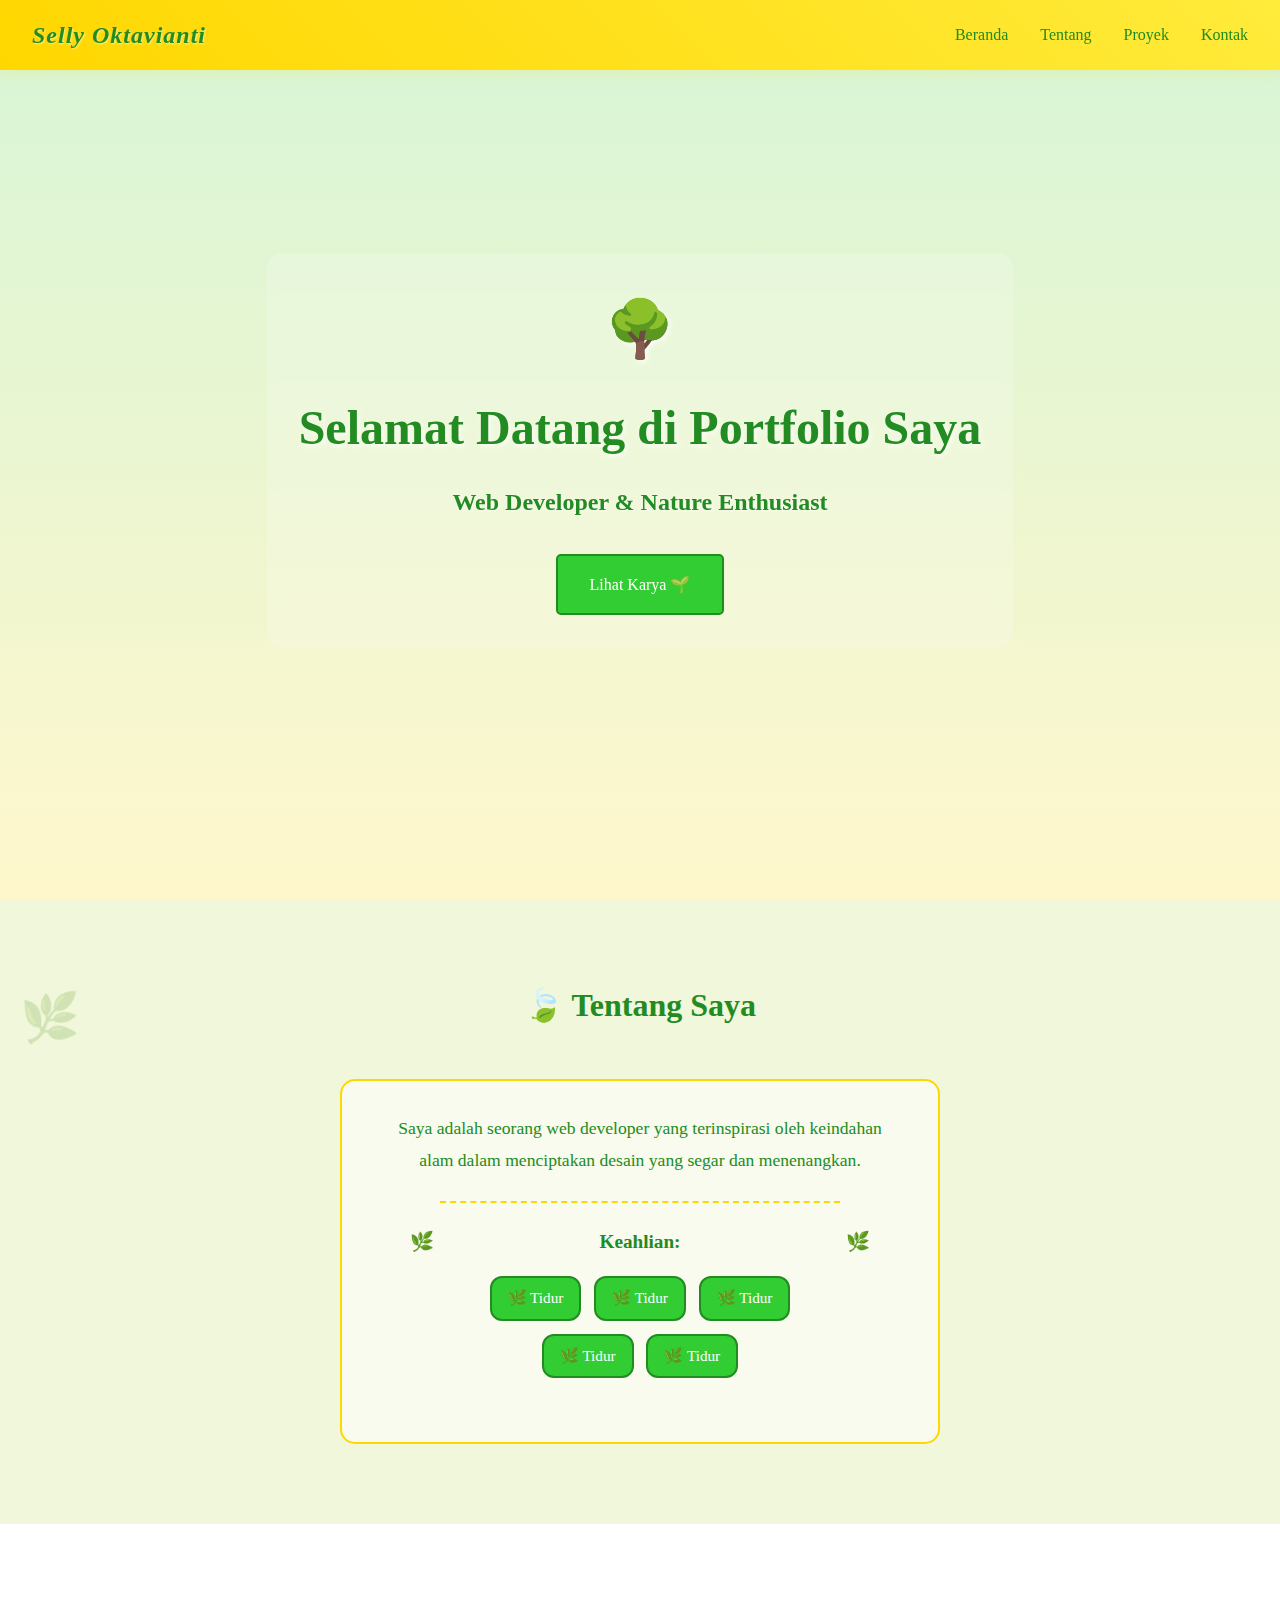
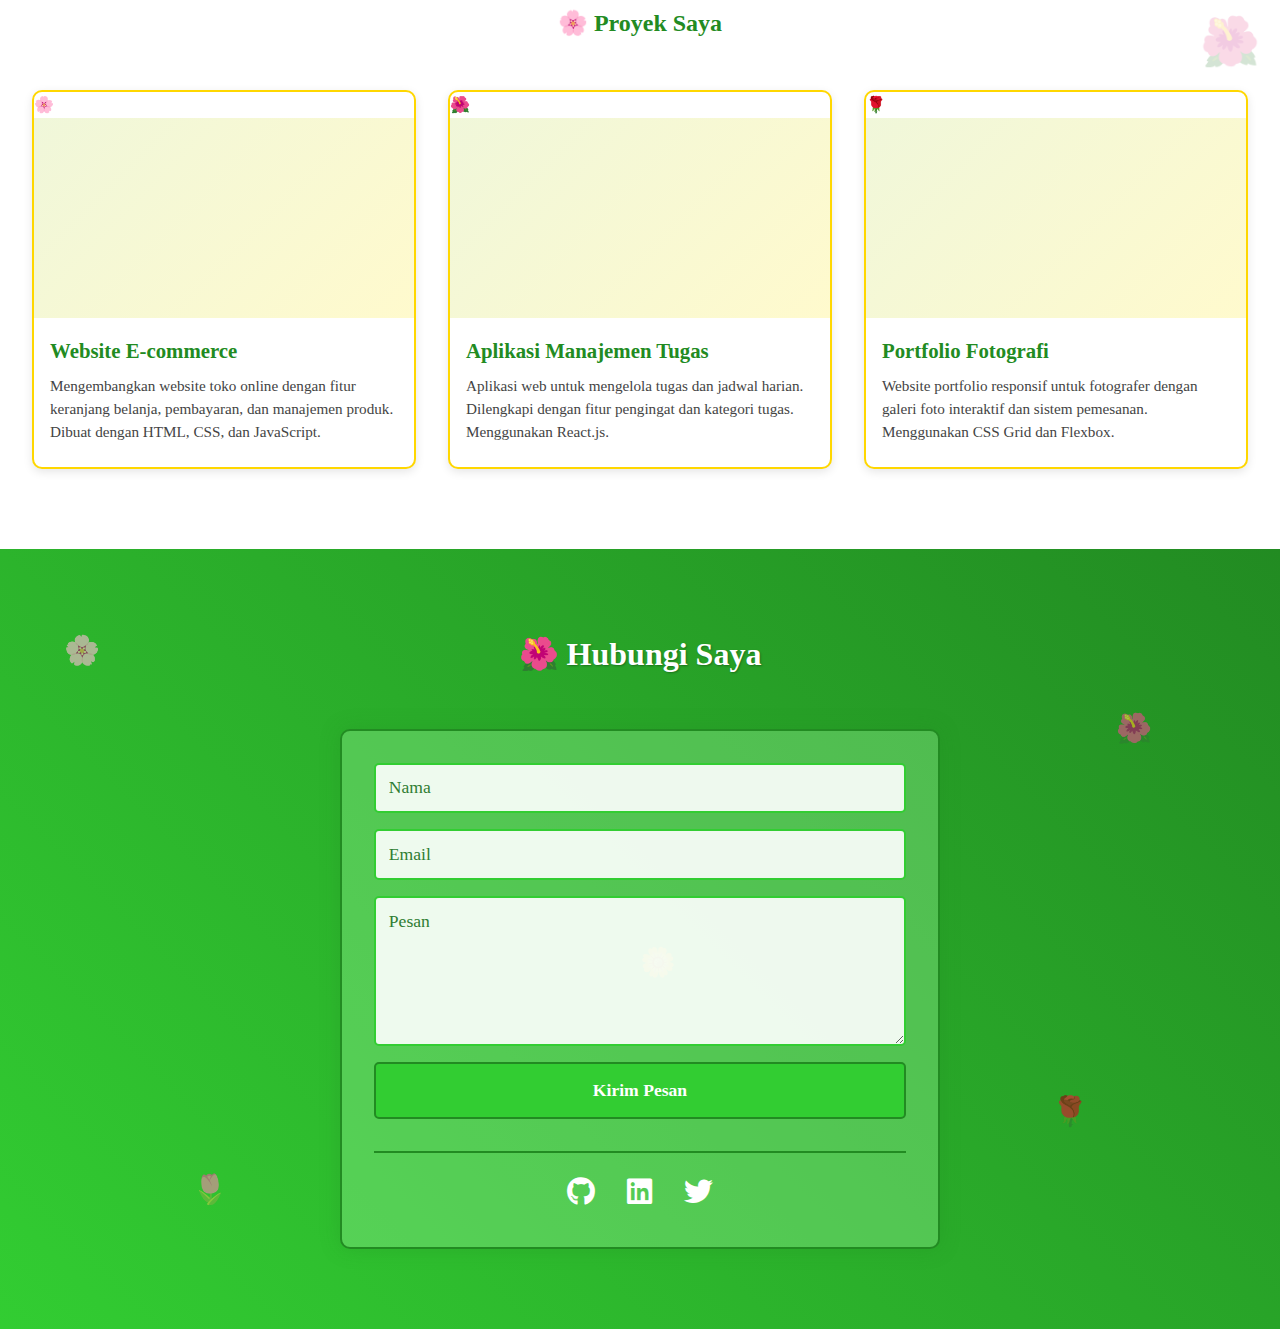
<file: index.html>
<!DOCTYPE html>
<html lang="en">
<head>
    <meta charset="UTF-8">
    <meta name="viewport" content="width=device-width, initial-scale=1.0">
    <title>Portfolio Saya</title>
    <link rel="stylesheet" href="style.css">
    <link rel="stylesheet" href="https://cdnjs.cloudflare.com/ajax/libs/font-awesome/6.0.0/css/all.min.css">
</head>
<body>
    <!-- Navbar -->
    <nav class="navbar">
        <div class="logo">Selly Oktavianti</div>
        <ul class="nav-links">
            <li><a href="#home">Beranda</a></li>
            <li><a href="#about">Tentang</a></li>
            <li><a href="#projects">Proyek</a></li>
            <li><a href="#contact">Kontak</a></li>
        </ul>
        <div class="burger">
            <div class="line1"></div>
            <div class="line2"></div>
            <div class="line3"></div>
        </div>
    </nav>

    <!-- Hero Section -->
    <section id="home" class="hero">
        <div class="floating-flowers">
            <div class="floating-flower">🌻</div>
            <div class="floating-flower">🌸</div>
            <div class="floating-flower">🌺</div>
            <div class="floating-flower">🌼</div>
            <div class="floating-flower">🌹</div>
            <div class="floating-flower">🌷</div>
            <div class="floating-flower">🌻</div>
            <div class="floating-flower">🌸</div>
        </div>
        <div class="hero-content">
            <span class="nature-icon">🌳</span>
            <h1>Selamat Datang di Portfolio Saya</h1>
            <p>Web Developer & Nature Enthusiast</p>
            <a href="#projects" class="cta-button">Lihat Karya <span>🌱</span></a>
        </div>
    </section>

    <!-- About Section -->
    <section id="about" class="about">
        <h2><span>🍃</span> Tentang Saya</h2>
        <div class="about-content">
            <div class="about-text">
                <p>Saya adalah seorang web developer yang terinspirasi oleh keindahan alam dalam menciptakan desain yang segar dan menenangkan.</p>
                <div class="skills">
                    <h3>Keahlian:</h3>
                    <ul>
                        <li>🌿 Tidur</li>
                        <li>🌿 Tidur</li>
                        <li>🌿 Tidur</li>
                        <li>🌿 Tidur</li>
                        <li>🌿 Tidur</li>
                    </ul>
                </div>
            </div>
        </div>
    </section>

    <!-- Projects Section -->
    <section id="projects" class="projects">
        <h2><span>🌸</span> Proyek Saya</h2>
        <div class="project-grid">
            <div class="project-card">
                <div class="flower-animation">🌸</div>
                <div class="flower-background">
                    <div class="flower">🌷</div>
                    <div class="flower">🌹</div>
                    <div class="flower">🌺</div>
                    <div class="flower">🌻</div>
                    <div class="flower">🌼</div>
                </div>
                <h3>Website E-commerce</h3>
                <p>Mengembangkan website toko online dengan fitur keranjang belanja, pembayaran, dan manajemen produk. Dibuat dengan HTML, CSS, dan JavaScript.</p>
            </div>
            <div class="project-card">
                <div class="flower-animation">🌺</div>
                <div class="flower-background">
                    <div class="flower">🌸</div>
                    <div class="flower">🌺</div>
                    <div class="flower">🌻</div>
                    <div class="flower">🌼</div>
                    <div class="flower">🌷</div>
                </div>
                <h3>Aplikasi Manajemen Tugas</h3>
                <p>Aplikasi web untuk mengelola tugas dan jadwal harian. Dilengkapi dengan fitur pengingat dan kategori tugas. Menggunakan React.js.</p>
            </div>
            <div class="project-card">
                <div class="flower-animation">🌹</div>
                <div class="flower-background">
                    <div class="flower">🌼</div>
                    <div class="flower">🌷</div>
                    <div class="flower">🌸</div>
                    <div class="flower">🌺</div>
                    <div class="flower">🌻</div>
                </div>
                <h3>Portfolio Fotografi</h3>
                <p>Website portfolio responsif untuk fotografer dengan galeri foto interaktif dan sistem pemesanan. Menggunakan CSS Grid dan Flexbox.</p>
            </div>
        </div>
    </section>

    <!-- Contact Section -->
    <section id="contact" class="contact">
        <div class="contact-flowers">
            <div class="contact-flower">🌸</div>
            <div class="contact-flower">🌺</div>
            <div class="contact-flower">🌷</div>
            <div class="contact-flower">🌹</div>
            <div class="contact-flower">🌼</div>
        </div>
        <h2><span>🌺</span> Hubungi Saya</h2>
        <div class="contact-content">
            <form id="contact-form">
                <input type="text" placeholder="Nama" required>
                <input type="email" placeholder="Email" required>
                <textarea placeholder="Pesan" required></textarea>
                <button type="submit">Kirim Pesan</button>
            </form>
            <div class="social-links">
                <a href="#"><i class="fab fa-github"></i></a>
                <a href="#"><i class="fab fa-linkedin"></i></a>
                <a href="#"><i class="fab fa-twitter"></i></a>
            </div>
        </div>
    </section>

    <script src="script.js"></script>
</body>
</html>
</file>
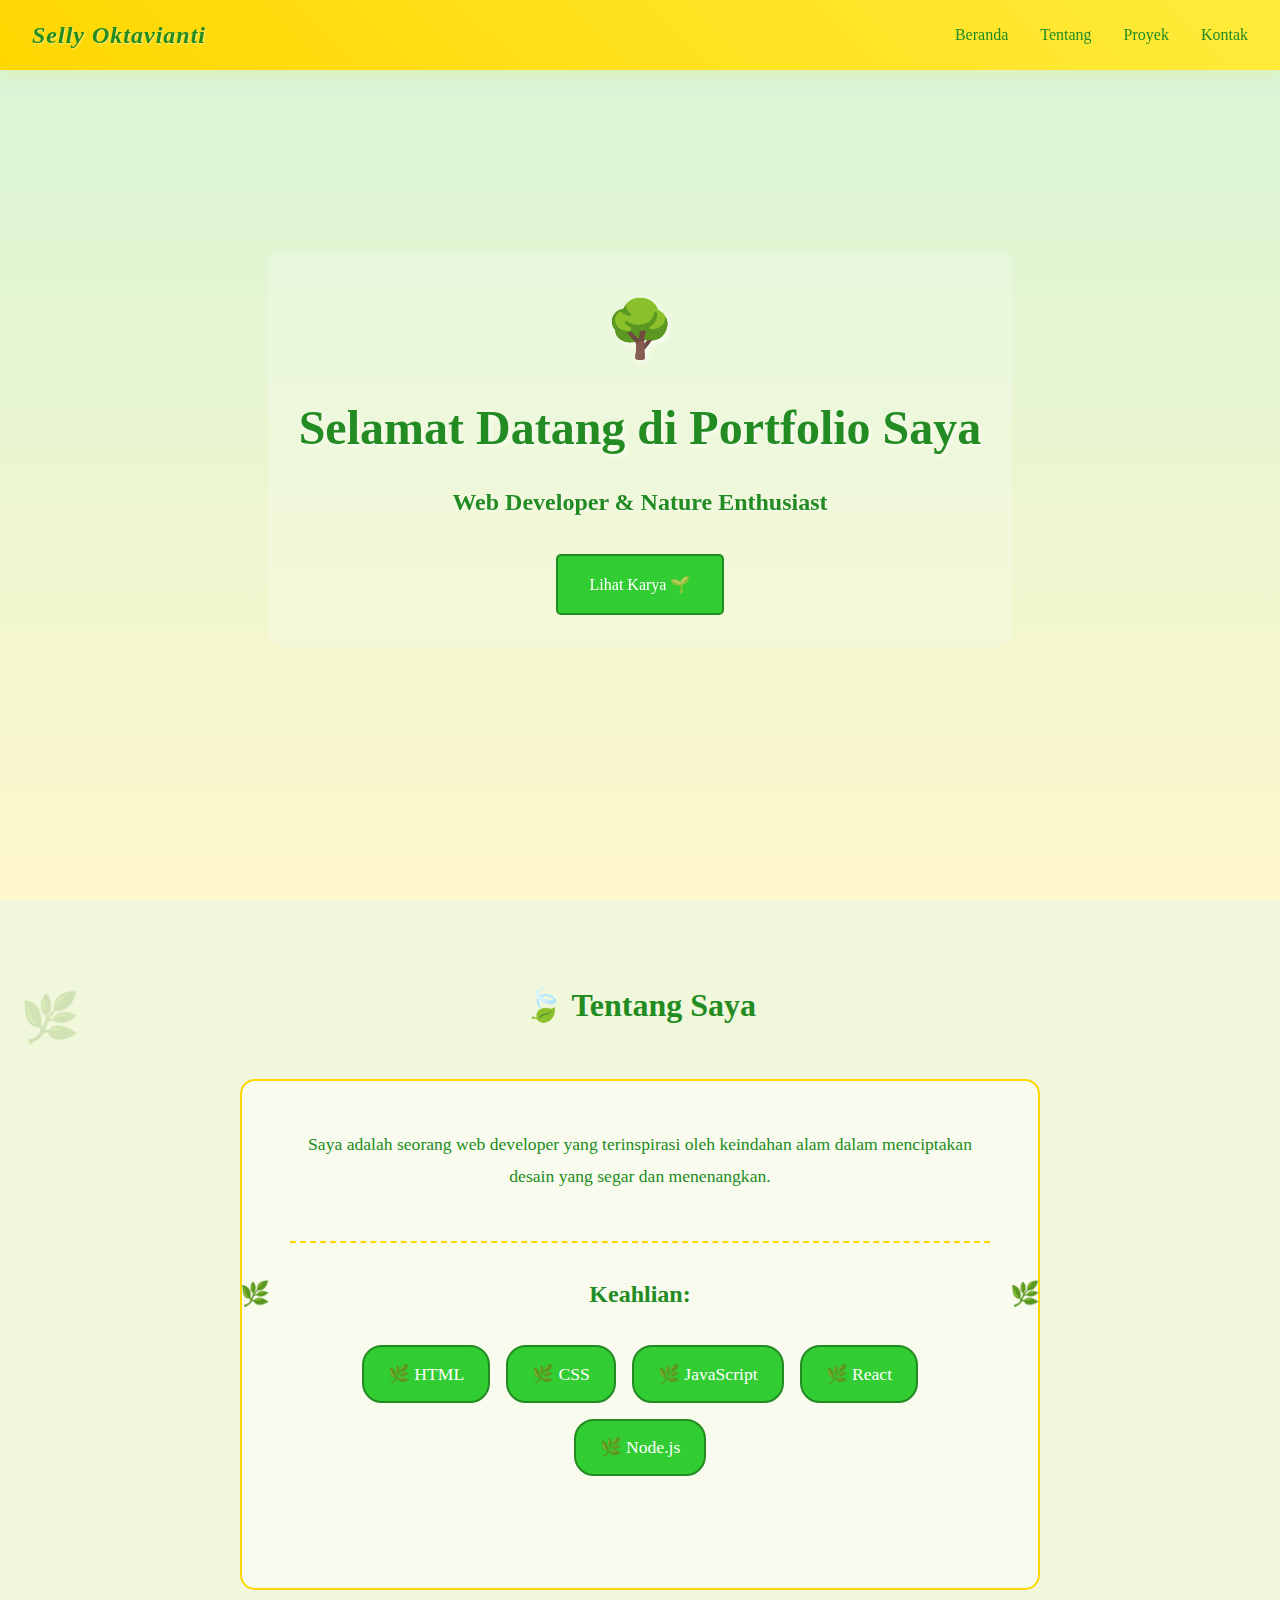
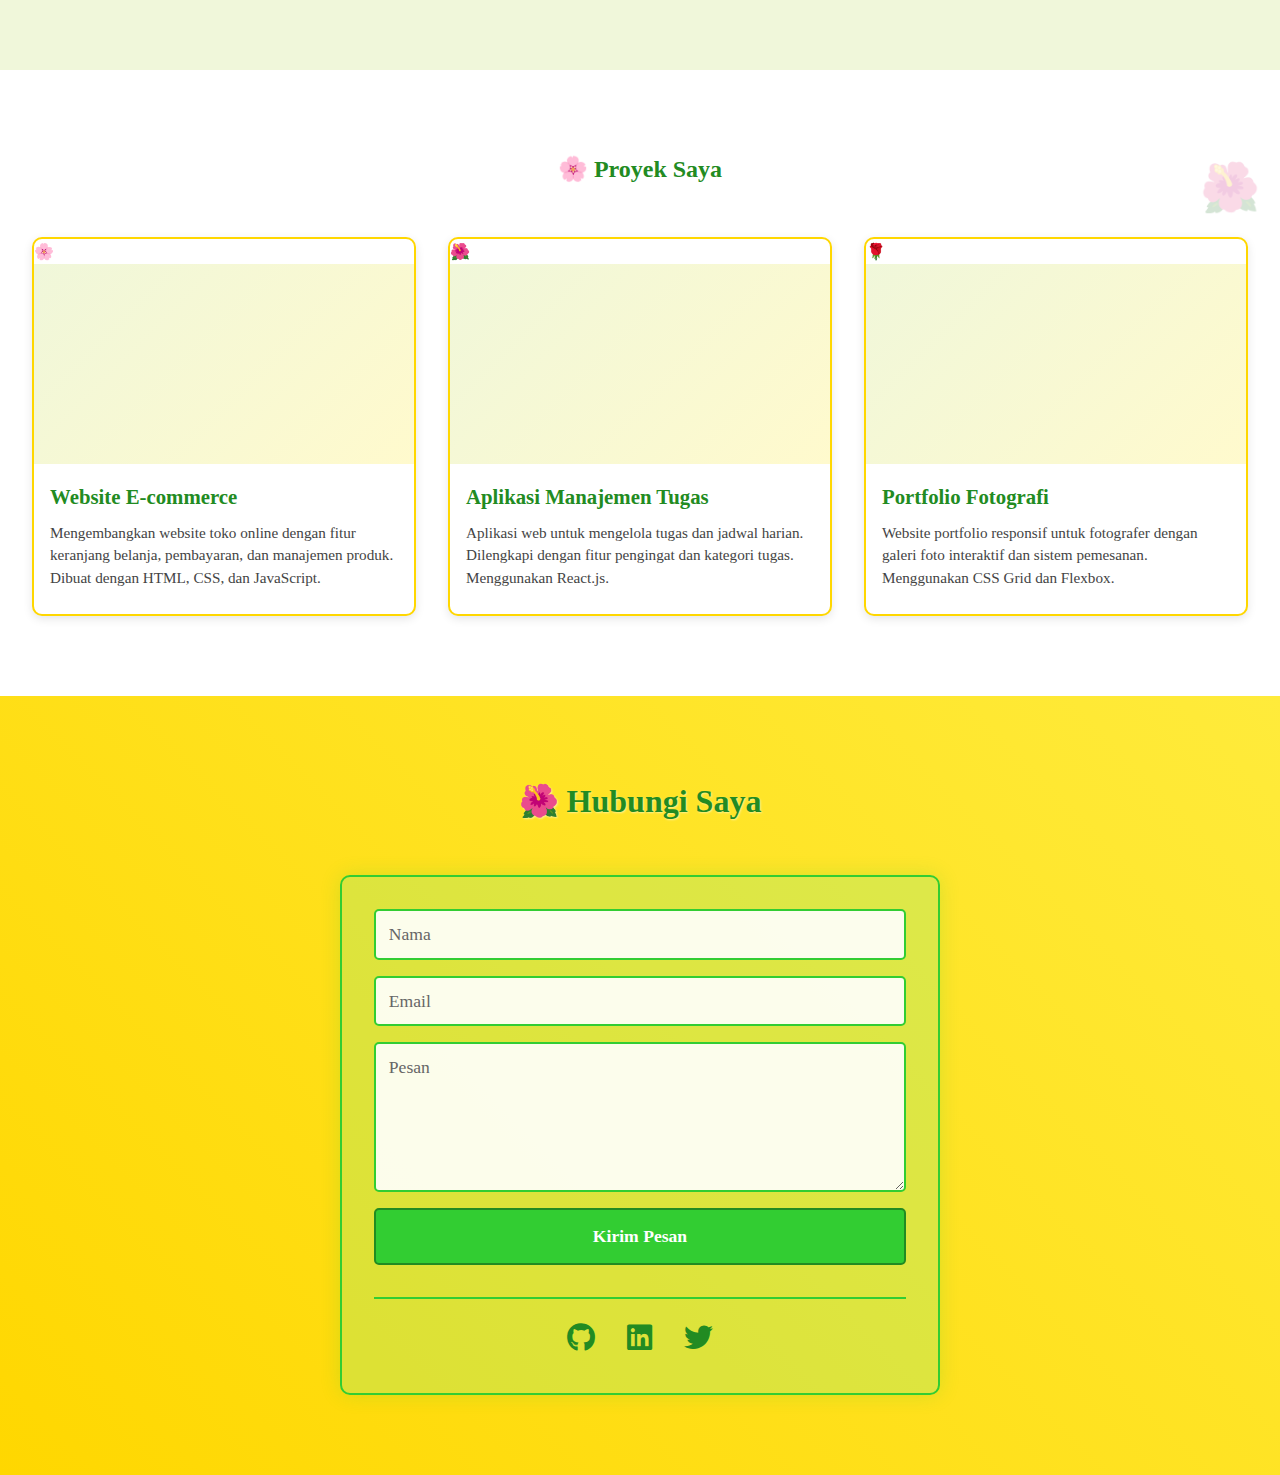
<file: 123/index.html>
<!DOCTYPE html>
<html lang="en">
<head>
    <meta charset="UTF-8">
    <meta name="viewport" content="width=device-width, initial-scale=1.0">
    <title>Portfolio Saya</title>
    <link rel="stylesheet" href="style.css">
    <link rel="stylesheet" href="https://cdnjs.cloudflare.com/ajax/libs/font-awesome/6.0.0/css/all.min.css">
</head>
<body>
    <!-- Navbar -->
    <nav class="navbar">
        <div class="logo">Selly Oktavianti</div>
        <ul class="nav-links">
            <li><a href="#home">Beranda</a></li>
            <li><a href="#about">Tentang</a></li>
            <li><a href="#projects">Proyek</a></li>
            <li><a href="#contact">Kontak</a></li>
        </ul>
        <div class="burger">
            <div class="line1"></div>
            <div class="line2"></div>
            <div class="line3"></div>
        </div>
    </nav>

    <!-- Hero Section -->
    <section id="home" class="hero">
        <div class="floating-flowers">
            <div class="floating-flower">🌻</div>
            <div class="floating-flower">🌸</div>
            <div class="floating-flower">🌺</div>
            <div class="floating-flower">🌼</div>
            <div class="floating-flower">🌹</div>
            <div class="floating-flower">🌷</div>
            <div class="floating-flower">🌻</div>
            <div class="floating-flower">🌸</div>
        </div>
        <div class="hero-content">
            <span class="nature-icon">🌳</span>
            <h1>Selamat Datang di Portfolio Saya</h1>
            <p>Web Developer & Nature Enthusiast</p>
            <a href="#projects" class="cta-button">Lihat Karya <span>🌱</span></a>
        </div>
    </section>

    <!-- About Section -->
    <section id="about" class="about">
        <h2><span>🍃</span> Tentang Saya</h2>
        <div class="about-content">
            <div class="about-text">
                <p>Saya adalah seorang web developer yang terinspirasi oleh keindahan alam dalam menciptakan desain yang segar dan menenangkan.</p>
                <div class="skills">
                    <h3>Keahlian:</h3>
                    <ul>
                        <li>🌿 HTML</li>
                        <li>🌿 CSS</li>
                        <li>🌿 JavaScript</li>
                        <li>🌿 React</li>
                        <li>🌿 Node.js</li>
                    </ul>
                </div>
            </div>
        </div>
    </section>

    <!-- Projects Section -->
    <section id="projects" class="projects">
        <h2><span>🌸</span> Proyek Saya</h2>
        <div class="project-grid">
            <div class="project-card">
                <div class="flower-animation">🌸</div>
                <div class="flower-background">
                    <div class="flower">🌷</div>
                    <div class="flower">🌹</div>
                    <div class="flower">🌺</div>
                    <div class="flower">🌻</div>
                    <div class="flower">🌼</div>
                </div>
                <h3>Website E-commerce</h3>
                <p>Mengembangkan website toko online dengan fitur keranjang belanja, pembayaran, dan manajemen produk. Dibuat dengan HTML, CSS, dan JavaScript.</p>
            </div>
            <div class="project-card">
                <div class="flower-animation">🌺</div>
                <div class="flower-background">
                    <div class="flower">🌸</div>
                    <div class="flower">🌺</div>
                    <div class="flower">🌻</div>
                    <div class="flower">🌼</div>
                    <div class="flower">🌷</div>
                </div>
                <h3>Aplikasi Manajemen Tugas</h3>
                <p>Aplikasi web untuk mengelola tugas dan jadwal harian. Dilengkapi dengan fitur pengingat dan kategori tugas. Menggunakan React.js.</p>
            </div>
            <div class="project-card">
                <div class="flower-animation">🌹</div>
                <div class="flower-background">
                    <div class="flower">🌼</div>
                    <div class="flower">🌷</div>
                    <div class="flower">🌸</div>
                    <div class="flower">🌺</div>
                    <div class="flower">🌻</div>
                </div>
                <h3>Portfolio Fotografi</h3>
                <p>Website portfolio responsif untuk fotografer dengan galeri foto interaktif dan sistem pemesanan. Menggunakan CSS Grid dan Flexbox.</p>
            </div>
        </div>
    </section>

    <!-- Contact Section -->
    <section id="contact" class="contact">
        <h2><span>🌺</span> Hubungi Saya</h2>
        <div class="contact-content">
            <form id="contact-form">
                <input type="text" placeholder="Nama" required>
                <input type="email" placeholder="Email" required>
                <textarea placeholder="Pesan" required></textarea>
                <button type="submit">Kirim Pesan</button>
            </form>
            <div class="social-links">
                <a href="#"><i class="fab fa-github"></i></a>
                <a href="#"><i class="fab fa-linkedin"></i></a>
                <a href="#"><i class="fab fa-twitter"></i></a>
            </div>
        </div>
    </section>

    <script src="script.js"></script>
</body>
</html>
</file>
<file: style.css>
* {
    margin: 0;
    padding: 0;
    box-sizing: border-box;
}

body {
    font-family: 'Times New Roman', Times, serif;
    line-height: 1.6;
}

/* Update warna dan style untuk tema taman */
:root {
    --primary-color: #FFD700;    /* Kuning emas */
    --secondary-color: #32CD32;  /* Hijau lime */
    --accent-color: #FFEB3B;     /* Kuning cerah */
    --light-color: #F0F7DA;      /* Kuning pucat */
    --dark-color: #228B22;       /* Hijau forest */
    --yellow-gradient: linear-gradient(45deg, #FFD700, #FFEB3B);
    --green-gradient: linear-gradient(45deg, #32CD32, #228B22);
}

/* Navbar */
.navbar {
    position: fixed;
    top: 0;
    width: 100%;
    background: var(--yellow-gradient);
    padding: 1rem 2rem;
    display: flex;
    justify-content: space-between;
    align-items: center;
    box-shadow: 0 2px 15px rgba(255, 215, 0, 0.2);
    z-index: 1000;
}

.logo {
    font-size: 1.5rem;
    font-weight: bold;
    font-style: italic;
    color: var(--dark-color);
    text-shadow: 1px 1px 2px rgba(255, 255, 255, 0.5);
    margin-right: auto;
    letter-spacing: 1px;
}

.nav-links {
    display: flex;
    list-style: none;
    margin-left: auto;
}

.nav-links li {
    margin-left: 2rem;
}

.nav-links a {
    text-decoration: none;
    color: var(--dark-color);
    transition: color 0.3s;
}

.nav-links a:hover {
    color: var(--secondary-color);
}

/* Hero Section */
.hero {
    height: 100vh;
    display: flex;
    align-items: center;
    justify-content: center;
    text-align: center;
    background: linear-gradient(rgba(50, 205, 50, 0.2), rgba(255, 215, 0, 0.2)), 
                url('https://source.unsplash.com/random/1920x1080/?sunflower,field');
    background-size: cover;
    background-position: center;
    color: var(--dark-color);
    position: relative;
}

/* Tambahan style untuk memperkuat kontras teks */
.hero-content {
    background: rgba(255, 255, 255, 0.2);
    padding: 2rem;
    border-radius: 15px;
    backdrop-filter: blur(5px);
    position: relative;
    z-index: 2;
}

.hero-content h1 {
    font-size: 3rem;
    margin-bottom: 1rem;
    color: var(--dark-color);
    text-shadow: 2px 2px 4px rgba(255, 255, 255, 0.8);
}

.hero-content p {
    font-size: 1.5rem;
    color: var(--dark-color);
    text-shadow: 1px 1px 3px rgba(255, 255, 255, 0.8);
    font-weight: bold;
}

.cta-button {
    display: inline-block;
    padding: 1rem 2rem;
    background: var(--secondary-color);
    color: white;
    text-decoration: none;
    border-radius: 5px;
    margin-top: 2rem;
    transition: background 0.3s;
    border: 2px solid var(--dark-color);
}

.cta-button:hover {
    background: var(--dark-color);
}

/* About Section */
.about {
    padding: 5rem 2rem;
    background: var(--light-color);
    text-align: center;
}

.about h2 {
    margin-bottom: 3rem;
    color: var(--dark-color);
    font-size: 2rem;
}

.about-content {
    max-width: 600px;
    margin: 0 auto;
    padding: 2rem;
    background: rgba(255, 255, 255, 0.5);
    border-radius: 15px;
    border: 2px solid var(--primary-color);
}

.about-text {
    margin-bottom: 2rem;
}

.about-text p {
    font-size: 1.1rem;
    line-height: 1.8;
    margin-bottom: 1.5rem;
    color: var(--dark-color);
    padding: 0 0.5rem;
}

.skills {
    margin-top: 1.5rem;
    padding-top: 1.5rem;
    border-top: 2px dashed var(--primary-color);
    max-width: 400px;
    margin-left: auto;
    margin-right: auto;
}

.skills h3 {
    color: var(--dark-color);
    margin-bottom: 1.2rem;
    font-size: 1.2rem;
    position: relative;
}

.skills h3::before,
.skills h3::after {
    content: '🌿';
    position: absolute;
    font-size: 1.2rem;
    top: 50%;
    transform: translateY(-50%);
}

.skills h3::before {
    left: -30px;
}

.skills h3::after {
    right: -30px;
}

.skills ul {
    display: flex;
    flex-wrap: wrap;
    list-style: none;
    gap: 0.8rem;
    justify-content: center;
    margin: 0 auto;
    max-width: 350px;
    padding: 0 1rem;
}

.skills li {
    background: var(--secondary-color);
    color: white;
    padding: 0.5rem 1rem;
    border-radius: 12px;
    border: 2px solid var(--dark-color);
    font-size: 0.95rem;
    transition: all 0.3s ease;
}

.skills li:hover {
    transform: translateY(-2px);
    box-shadow: 0 3px 10px rgba(34, 139, 34, 0.2);
}

/* Projects Section */
.projects {
    padding: 5rem 2rem;
}

.projects h2 {
    text-align: center;
    margin-bottom: 3rem;
    color: var(--dark-color);
}

.project-grid {
    display: grid;
    grid-template-columns: repeat(auto-fit, minmax(300px, 1fr));
    gap: 2rem;
}

.project-card {
    position: relative;
    background: white;
    border-radius: 10px;
    overflow: hidden;
    box-shadow: 0 3px 10px rgba(0,0,0,0.1);
    transition: all 0.3s ease;
    border: 2px solid var(--primary-color);
    min-height: 300px;
}

.project-card:hover {
    transform: translateY(-5px);
    box-shadow: 0 5px 20px rgba(255, 215, 0, 0.3);
    background: rgba(255, 235, 59, 0.1);
}

.flower-background {
    width: 100%;
    height: 200px;
    background: linear-gradient(135deg, var(--light-color), #FFFACD);
    position: relative;
    overflow: hidden;
    display: flex;
    justify-content: center;
    align-items: center;
}

.flower {
    position: absolute;
    font-size: 2rem;
    opacity: 0;
    animation: flowerFloat 4s ease-in-out infinite;
}

.flower:nth-child(1) { animation-delay: 0s; left: 20%; }
.flower:nth-child(2) { animation-delay: 0.8s; left: 40%; }
.flower:nth-child(3) { animation-delay: 1.6s; left: 60%; }
.flower:nth-child(4) { animation-delay: 2.4s; left: 80%; }
.flower:nth-child(5) { animation-delay: 3.2s; left: 30%; }

@keyframes flowerFloat {
    0% {
        transform: translateY(200px) rotate(0deg);
        opacity: 0;
    }
    25% {
        opacity: 1;
        transform: translateY(100px) rotate(120deg) scale(1.2);
    }
    75% {
        opacity: 1;
        transform: translateY(-50px) rotate(240deg) scale(0.8);
    }
    100% {
        transform: translateY(-100px) rotate(360deg);
        opacity: 0;
    }
}

.project-card:hover .flower-background {
    background: linear-gradient(135deg, #FFFACD, var(--light-color));
}

.project-card:hover .flower {
    animation-duration: 3s;
}

.project-card h3 {
    color: var(--dark-color);
    margin-top: 1rem;
    padding: 0 1rem;
    font-size: 1.3rem;
}

.project-card p {
    color: #444;
    padding: 0.5rem 1rem 1.5rem;
    font-size: 0.95rem;
    line-height: 1.5;
}

/* Contact Section */
.contact {
    padding: 5rem 2rem;
    background: var(--green-gradient);
    font-family: 'Times New Roman', Times, serif;
    position: relative;
    overflow: hidden;
}

.contact h2 {
    text-align: center;
    margin-bottom: 3rem;
    color: white;
    text-shadow: 1px 1px 2px rgba(0, 0, 0, 0.3);
    font-family: 'Times New Roman', Times, serif;
    font-size: 2rem;
}

.contact h2 span {
    text-shadow: none;
}

.contact-content {
    max-width: 600px;
    margin: 0 auto;
    background: rgba(144, 238, 144, 0.4);
    padding: 2rem;
    border-radius: 10px;
    box-shadow: 0 0 20px rgba(34, 139, 34, 0.3);
    border: 2px solid var(--dark-color);
    position: relative;
    z-index: 2;
}

form {
    display: flex;
    flex-direction: column;
    gap: 1rem;
}

input, textarea {
    padding: 0.8rem;
    border: 2px solid var(--secondary-color);
    border-radius: 5px;
    background: rgba(255, 255, 255, 0.9);
    font-family: 'Times New Roman', Times, serif;
    font-size: 1.1rem;
}

input:focus, textarea:focus {
    outline: none;
    border-color: var(--dark-color);
    box-shadow: 0 0 8px rgba(50, 205, 50, 0.4);
}

textarea {
    height: 150px;
}

button {
    padding: 1rem;
    background: var(--secondary-color);
    color: white;
    border: 2px solid var(--dark-color);
    border-radius: 5px;
    cursor: pointer;
    transition: all 0.3s ease;
    font-weight: bold;
    font-family: 'Times New Roman', Times, serif;
    font-size: 1.1rem;
}

button:hover {
    background: var(--dark-color);
    transform: translateY(-2px);
    box-shadow: 0 5px 15px rgba(34, 139, 34, 0.3);
}

.social-links {
    display: flex;
    justify-content: center;
    gap: 2rem;
    margin-top: 2rem;
    padding-top: 1rem;
    border-top: 2px solid var(--dark-color);
}

.social-links a {
    color: white;
    font-size: 1.8rem;
    transition: all 0.3s ease;
}

.social-links a:hover {
    color: var(--light-color);
    transform: translateY(-3px);
}

/* Responsive Design */
@media (max-width: 768px) {
    .burger {
        display: block;
        cursor: pointer;
    }

    .nav-links {
        display: none;
    }

    .nav-links.active {
        display: flex;
        flex-direction: column;
        position: absolute;
        top: 100%;
        left: 0;
        width: 100%;
        background: var(--yellow-gradient);
        padding: 1rem;
        text-align: right;
    }

    .nav-links li {
        margin: 1rem 1rem;
    }
}

/* Tambahan dekorasi tema taman */
.about::before {
    content: '🌿';
    position: absolute;
    font-size: 3rem;
    left: 20px;
    opacity: 0.2;
}

.projects::before {
    content: '🌺';
    position: absolute;
    font-size: 3rem;
    right: 20px;
    opacity: 0.2;
}

/* Animasi hover untuk project cards */
.project-card {
    position: relative;
    overflow: hidden;
}

.project-card::before {
    content: '';
    position: absolute;
    top: -100%;
    left: 0;
    width: 100%;
    height: 100%;
    background: linear-gradient(rgba(255, 215, 0, 0.1), rgba(50, 205, 50, 0.2));
    transition: top 0.3s ease;
}

.project-card:hover::before {
    top: 0;
}

/* Update nature icon di hero section */
.nature-icon {
    font-size: 3.5rem;
    display: block;
    margin-bottom: 1rem;
    color: var(--dark-color);
    text-shadow: 2px 2px 4px rgba(255, 255, 255, 0.8);
}

/* Tambahkan style untuk animasi bunga mengambang */
.floating-flowers {
    position: absolute;
    width: 100%;
    height: 100%;
    overflow: hidden;
    pointer-events: none;
}

.floating-flower {
    position: absolute;
    font-size: 2rem;
    animation: floatingFlower 15s linear infinite;
    opacity: 0.7;
}

/* Posisi awal yang berbeda untuk setiap bunga */
.floating-flower:nth-child(1) { left: 10%; animation-delay: 0s; }
.floating-flower:nth-child(2) { left: 25%; animation-delay: 2s; }
.floating-flower:nth-child(3) { left: 40%; animation-delay: 4s; }
.floating-flower:nth-child(4) { left: 55%; animation-delay: 6s; }
.floating-flower:nth-child(5) { left: 70%; animation-delay: 8s; }
.floating-flower:nth-child(6) { left: 85%; animation-delay: 10s; }
.floating-flower:nth-child(7) { left: 30%; animation-delay: 12s; }
.floating-flower:nth-child(8) { left: 65%; animation-delay: 14s; }

@keyframes floatingFlower {
    0% {
        transform: translateY(100vh) rotate(0deg);
        opacity: 0;
    }
    20% {
        opacity: 0.7;
    }
    80% {
        opacity: 0.7;
    }
    100% {
        transform: translateY(-20vh) rotate(360deg);
        opacity: 0;
    }
}

/* Tambahkan hover effect pada bunga */
.floating-flower {
    transition: transform 0.3s ease;
}

.floating-flower:hover {
    transform: scale(1.2);
}

/* Tambahkan media query untuk perangkat mobile */
@media (max-width: 768px) {
    .floating-flower {
        font-size: 1.5rem;
    }
}

::placeholder {
    font-family: 'Times New Roman', Times, serif;
    color: #2E7D32;
}

/* Tambahkan style untuk animasi bunga di contact section */
.contact-flowers {
    position: absolute;
    width: 100%;
    height: 100%;
    top: 0;
    left: 0;
    pointer-events: none;
}

.contact-flower {
    position: absolute;
    font-size: 1.8rem;
    animation: spinFlower 8s linear infinite;
    opacity: 0.6;
}

.contact-flower:nth-child(1) {
    top: 10%;
    left: 5%;
    animation-delay: 0s;
}

.contact-flower:nth-child(2) {
    top: 20%;
    right: 10%;
    animation-delay: 2s;
}

.contact-flower:nth-child(3) {
    bottom: 15%;
    left: 15%;
    animation-delay: 4s;
}

.contact-flower:nth-child(4) {
    bottom: 25%;
    right: 15%;
    animation-delay: 6s;
}

.contact-flower:nth-child(5) {
    top: 50%;
    left: 50%;
    animation-delay: 1s;
}

@keyframes spinFlower {
    0% {
        transform: rotate(0deg) translate(0, 0) scale(1);
    }
    25% {
        transform: rotate(90deg) translate(10px, 10px) scale(1.2);
    }
    50% {
        transform: rotate(180deg) translate(0, 0) scale(1);
    }
    75% {
        transform: rotate(270deg) translate(-10px, 10px) scale(0.8);
    }
    100% {
        transform: rotate(360deg) translate(0, 0) scale(1);
    }
}

/* Responsive design untuk bunga */
@media (max-width: 768px) {
    .contact-flower {
        font-size: 1.5rem;
    }
}
</file>
<file: 123/style.css>
* {
    margin: 0;
    padding: 0;
    box-sizing: border-box;
}

body {
    font-family: 'Times New Roman', Times, serif;
    line-height: 1.6;
}

/* Update warna dan style untuk tema taman */
:root {
    --primary-color: #FFD700;    /* Kuning emas */
    --secondary-color: #32CD32;  /* Hijau lime */
    --accent-color: #FFEB3B;     /* Kuning cerah */
    --light-color: #F0F7DA;      /* Kuning pucat */
    --dark-color: #228B22;       /* Hijau forest */
    --yellow-gradient: linear-gradient(45deg, #FFD700, #FFEB3B);
    --green-gradient: linear-gradient(45deg, #32CD32, #228B22);
}

/* Navbar */
.navbar {
    position: fixed;
    top: 0;
    width: 100%;
    background: var(--yellow-gradient);
    padding: 1rem 2rem;
    display: flex;
    justify-content: space-between;
    align-items: center;
    box-shadow: 0 2px 15px rgba(255, 215, 0, 0.2);
    z-index: 1000;
}

.logo {
    font-size: 1.5rem;
    font-weight: bold;
    font-style: italic;
    color: var(--dark-color);
    text-shadow: 1px 1px 2px rgba(255, 255, 255, 0.5);
    margin-right: auto;
    letter-spacing: 1px;
}

.nav-links {
    display: flex;
    list-style: none;
    margin-left: auto;
}

.nav-links li {
    margin-left: 2rem;
}

.nav-links a {
    text-decoration: none;
    color: var(--dark-color);
    transition: color 0.3s;
}

.nav-links a:hover {
    color: var(--secondary-color);
}

/* Hero Section */
.hero {
    height: 100vh;
    display: flex;
    align-items: center;
    justify-content: center;
    text-align: center;
    background: linear-gradient(rgba(50, 205, 50, 0.2), rgba(255, 215, 0, 0.2)), 
                url('https://source.unsplash.com/random/1920x1080/?sunflower,field');
    background-size: cover;
    background-position: center;
    color: var(--dark-color);
    position: relative;
}

/* Tambahan style untuk memperkuat kontras teks */
.hero-content {
    background: rgba(255, 255, 255, 0.2);
    padding: 2rem;
    border-radius: 15px;
    backdrop-filter: blur(5px);
    position: relative;
    z-index: 2;
}

.hero-content h1 {
    font-size: 3rem;
    margin-bottom: 1rem;
    color: var(--dark-color);
    text-shadow: 2px 2px 4px rgba(255, 255, 255, 0.8);
}

.hero-content p {
    font-size: 1.5rem;
    color: var(--dark-color);
    text-shadow: 1px 1px 3px rgba(255, 255, 255, 0.8);
    font-weight: bold;
}

.cta-button {
    display: inline-block;
    padding: 1rem 2rem;
    background: var(--secondary-color);
    color: white;
    text-decoration: none;
    border-radius: 5px;
    margin-top: 2rem;
    transition: background 0.3s;
    border: 2px solid var(--dark-color);
}

.cta-button:hover {
    background: var(--dark-color);
}

/* About Section */
.about {
    padding: 5rem 2rem;
    background: var(--light-color);
    text-align: center;
}

.about h2 {
    margin-bottom: 3rem;
    color: var(--dark-color);
    font-size: 2rem;
}

.about-content {
    max-width: 800px;
    margin: 0 auto;
    padding: 3rem;
    background: rgba(255, 255, 255, 0.5);
    border-radius: 15px;
    border: 2px solid var(--primary-color);
}

.about-text {
    margin-bottom: 4rem;
}

.about-text p {
    font-size: 1.1rem;
    line-height: 1.8;
    margin-bottom: 2rem;
    color: var(--dark-color);
    padding: 0 1rem;
}

.skills {
    margin-top: 3rem;
    padding-top: 2rem;
    border-top: 2px dashed var(--primary-color);
}

.skills h3 {
    color: var(--dark-color);
    margin-bottom: 2rem;
    font-size: 1.5rem;
    position: relative;
}

.skills h3::before,
.skills h3::after {
    content: '🌿';
    position: absolute;
    font-size: 1.5rem;
    top: 50%;
    transform: translateY(-50%);
}

.skills h3::before {
    left: -50px;
}

.skills h3::after {
    right: -50px;
}

.skills ul {
    display: flex;
    flex-wrap: wrap;
    list-style: none;
    gap: 1rem;
    justify-content: center;
    margin: 0 auto;
    max-width: 600px;
}

.skills li {
    background: var(--secondary-color);
    color: white;
    padding: 0.8rem 1.5rem;
    border-radius: 20px;
    border: 2px solid var(--dark-color);
    font-size: 1.1rem;
    transition: all 0.3s ease;
}

.skills li:hover {
    transform: translateY(-3px);
    box-shadow: 0 5px 15px rgba(34, 139, 34, 0.2);
}

/* Projects Section */
.projects {
    padding: 5rem 2rem;
}

.projects h2 {
    text-align: center;
    margin-bottom: 3rem;
    color: var(--dark-color);
}

.project-grid {
    display: grid;
    grid-template-columns: repeat(auto-fit, minmax(300px, 1fr));
    gap: 2rem;
}

.project-card {
    position: relative;
    background: white;
    border-radius: 10px;
    overflow: hidden;
    box-shadow: 0 3px 10px rgba(0,0,0,0.1);
    transition: all 0.3s ease;
    border: 2px solid var(--primary-color);
    min-height: 300px;
}

.project-card:hover {
    transform: translateY(-5px);
    box-shadow: 0 5px 20px rgba(255, 215, 0, 0.3);
    background: rgba(255, 235, 59, 0.1);
}

.flower-background {
    width: 100%;
    height: 200px;
    background: linear-gradient(135deg, var(--light-color), #FFFACD);
    position: relative;
    overflow: hidden;
    display: flex;
    justify-content: center;
    align-items: center;
}

.flower {
    position: absolute;
    font-size: 2rem;
    opacity: 0;
    animation: flowerFloat 4s ease-in-out infinite;
}

.flower:nth-child(1) { animation-delay: 0s; left: 20%; }
.flower:nth-child(2) { animation-delay: 0.8s; left: 40%; }
.flower:nth-child(3) { animation-delay: 1.6s; left: 60%; }
.flower:nth-child(4) { animation-delay: 2.4s; left: 80%; }
.flower:nth-child(5) { animation-delay: 3.2s; left: 30%; }

@keyframes flowerFloat {
    0% {
        transform: translateY(200px) rotate(0deg);
        opacity: 0;
    }
    25% {
        opacity: 1;
        transform: translateY(100px) rotate(120deg) scale(1.2);
    }
    75% {
        opacity: 1;
        transform: translateY(-50px) rotate(240deg) scale(0.8);
    }
    100% {
        transform: translateY(-100px) rotate(360deg);
        opacity: 0;
    }
}

.project-card:hover .flower-background {
    background: linear-gradient(135deg, #FFFACD, var(--light-color));
}

.project-card:hover .flower {
    animation-duration: 3s;
}

.project-card h3 {
    color: var(--dark-color);
    margin-top: 1rem;
    padding: 0 1rem;
    font-size: 1.3rem;
}

.project-card p {
    color: #444;
    padding: 0.5rem 1rem 1.5rem;
    font-size: 0.95rem;
    line-height: 1.5;
}

/* Contact Section */
.contact {
    padding: 5rem 2rem;
    background: var(--yellow-gradient);
    font-family: 'Times New Roman', Times, serif;
}

.contact h2 {
    text-align: center;
    margin-bottom: 3rem;
    color: var(--dark-color);
    text-shadow: 1px 1px 2px rgba(255, 255, 255, 0.5);
    font-family: 'Times New Roman', Times, serif;
    font-size: 2rem;
}

.contact-content {
    max-width: 600px;
    margin: 0 auto;
    background: rgba(144, 238, 144, 0.3);
    padding: 2rem;
    border-radius: 10px;
    box-shadow: 0 0 20px rgba(50, 205, 50, 0.2);
    border: 2px solid var(--secondary-color);
}

form {
    display: flex;
    flex-direction: column;
    gap: 1rem;
}

input, textarea {
    padding: 0.8rem;
    border: 2px solid var(--secondary-color);
    border-radius: 5px;
    background: rgba(255, 255, 255, 0.9);
    font-family: 'Times New Roman', Times, serif;
    font-size: 1.1rem;
}

input:focus, textarea:focus {
    outline: none;
    border-color: var(--dark-color);
    box-shadow: 0 0 8px rgba(50, 205, 50, 0.4);
}

textarea {
    height: 150px;
}

button {
    padding: 1rem;
    background: var(--secondary-color);
    color: white;
    border: 2px solid var(--dark-color);
    border-radius: 5px;
    cursor: pointer;
    transition: all 0.3s ease;
    font-weight: bold;
    font-family: 'Times New Roman', Times, serif;
    font-size: 1.1rem;
}

button:hover {
    background: var(--dark-color);
    transform: translateY(-2px);
    box-shadow: 0 5px 15px rgba(34, 139, 34, 0.3);
}

.social-links {
    display: flex;
    justify-content: center;
    gap: 2rem;
    margin-top: 2rem;
    padding-top: 1rem;
    border-top: 2px solid var(--secondary-color);
}

.social-links a {
    color: var(--dark-color);
    font-size: 1.8rem;
    transition: all 0.3s ease;
}

.social-links a:hover {
    color: var(--primary-color);
    transform: translateY(-3px);
}

/* Responsive Design */
@media (max-width: 768px) {
    .burger {
        display: block;
        cursor: pointer;
    }

    .nav-links {
        display: none;
    }

    .nav-links.active {
        display: flex;
        flex-direction: column;
        position: absolute;
        top: 100%;
        left: 0;
        width: 100%;
        background: var(--yellow-gradient);
        padding: 1rem;
        text-align: right;
    }

    .nav-links li {
        margin: 1rem 1rem;
    }
}

/* Tambahan dekorasi tema taman */
.about::before {
    content: '🌿';
    position: absolute;
    font-size: 3rem;
    left: 20px;
    opacity: 0.2;
}

.projects::before {
    content: '🌺';
    position: absolute;
    font-size: 3rem;
    right: 20px;
    opacity: 0.2;
}

/* Animasi hover untuk project cards */
.project-card {
    position: relative;
    overflow: hidden;
}

.project-card::before {
    content: '';
    position: absolute;
    top: -100%;
    left: 0;
    width: 100%;
    height: 100%;
    background: linear-gradient(rgba(255, 215, 0, 0.1), rgba(50, 205, 50, 0.2));
    transition: top 0.3s ease;
}

.project-card:hover::before {
    top: 0;
}

/* Update nature icon di hero section */
.nature-icon {
    font-size: 3.5rem;
    display: block;
    margin-bottom: 1rem;
    color: var(--dark-color);
    text-shadow: 2px 2px 4px rgba(255, 255, 255, 0.8);
}

/* Tambahkan style untuk animasi bunga mengambang */
.floating-flowers {
    position: absolute;
    width: 100%;
    height: 100%;
    overflow: hidden;
    pointer-events: none;
}

.floating-flower {
    position: absolute;
    font-size: 2rem;
    animation: floatingFlower 15s linear infinite;
    opacity: 0.7;
}

/* Posisi awal yang berbeda untuk setiap bunga */
.floating-flower:nth-child(1) { left: 10%; animation-delay: 0s; }
.floating-flower:nth-child(2) { left: 25%; animation-delay: 2s; }
.floating-flower:nth-child(3) { left: 40%; animation-delay: 4s; }
.floating-flower:nth-child(4) { left: 55%; animation-delay: 6s; }
.floating-flower:nth-child(5) { left: 70%; animation-delay: 8s; }
.floating-flower:nth-child(6) { left: 85%; animation-delay: 10s; }
.floating-flower:nth-child(7) { left: 30%; animation-delay: 12s; }
.floating-flower:nth-child(8) { left: 65%; animation-delay: 14s; }

@keyframes floatingFlower {
    0% {
        transform: translateY(100vh) rotate(0deg);
        opacity: 0;
    }
    20% {
        opacity: 0.7;
    }
    80% {
        opacity: 0.7;
    }
    100% {
        transform: translateY(-20vh) rotate(360deg);
        opacity: 0;
    }
}

/* Tambahkan hover effect pada bunga */
.floating-flower {
    transition: transform 0.3s ease;
}

.floating-flower:hover {
    transform: scale(1.2);
}

/* Tambahkan media query untuk perangkat mobile */
@media (max-width: 768px) {
    .floating-flower {
        font-size: 1.5rem;
    }
}

::placeholder {
    font-family: 'Times New Roman', Times, serif;
    color: #666;
}
</file>
